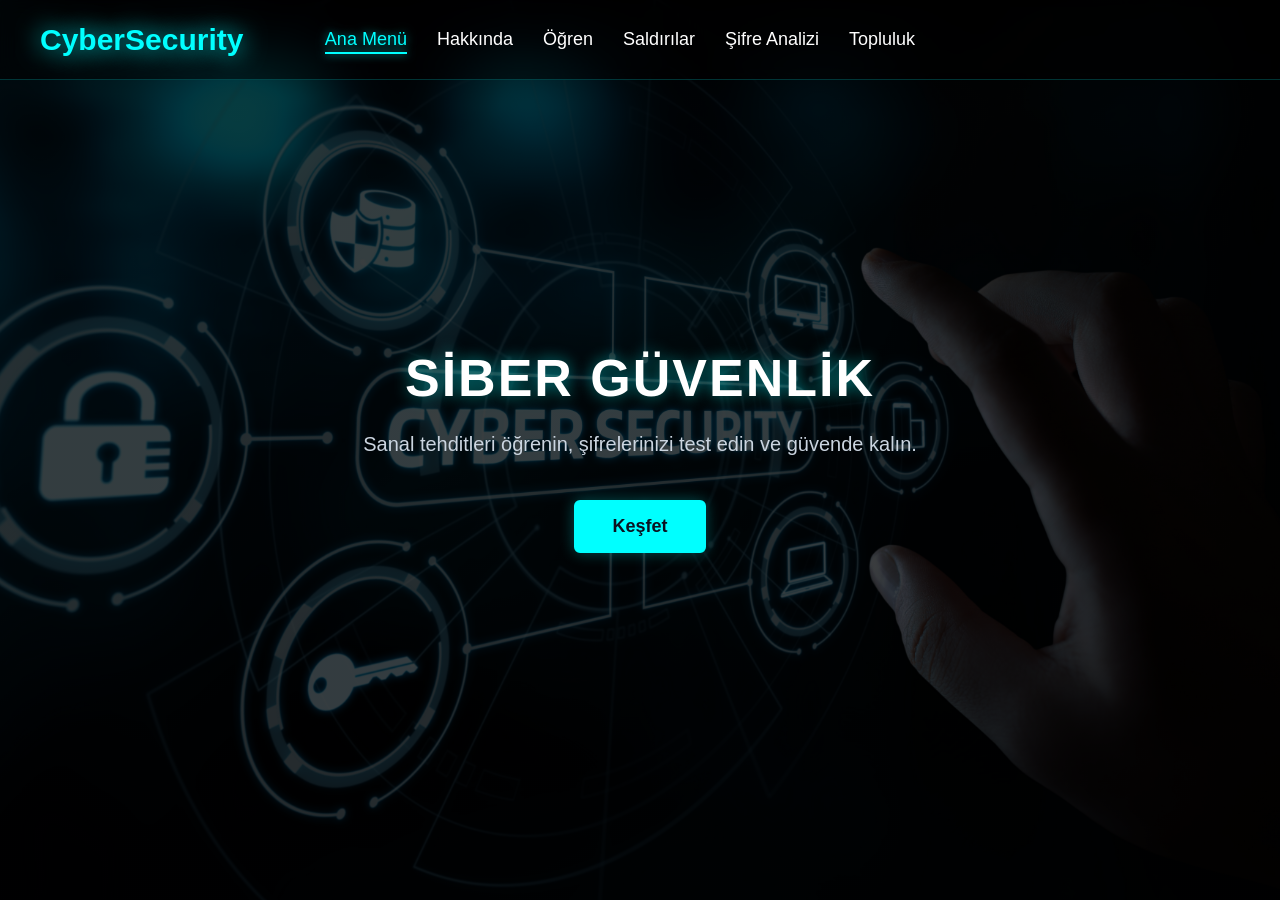
<file: index.html>
<!DOCTYPE html>
<html lang="en">
<head>
    <meta charset="UTF-8">
    <meta name="viewport" content="width=device-width, initial-scale=1.0">
    <title>CyberSecurity</title>
    <script src="app.js"></script>
    <link rel="stylesheet" href="style.css">
</head>
<body>
    
    <header>
        <nav>
            <!-- Logo tıklanabilir yapılarak ana sayfaya bağlandı -->
            <a href="index.html" class="logo">CyberSecurity</a>
            
            <ul>
                <!-- Bulunulan sayfa active sınıfıyla işaretlendi -->
                <li><a href="index.html" class="active">Ana Menü</a></li>
                <li><a href="about.html">Hakkında</a></li>
                <li><a href="learn.html">Öğren</a></li>
                <li><a href="attacks.html">Saldırılar</a></li>
                <li><a href="password.html">Şifre Analizi</a></li>
                <li><a href="community.html">Topluluk</a></li>
            </ul>
        </nav>
    </header>

    <!-- Giriş ekranı metinleri daha sade ve öz bir hale getirildi -->
    <section class="hero">
        <div class="hero-content">
            <h1>SİBER GÜVENLİK</h1>
            <p>Sanal tehditleri öğrenin, şifrelerinizi test edin ve güvende kalın.</p>
            <a href="learn.html">
                <button>Keşfet</button>
            </a>
        </div>
    </section>

</body>
</html>
</file>
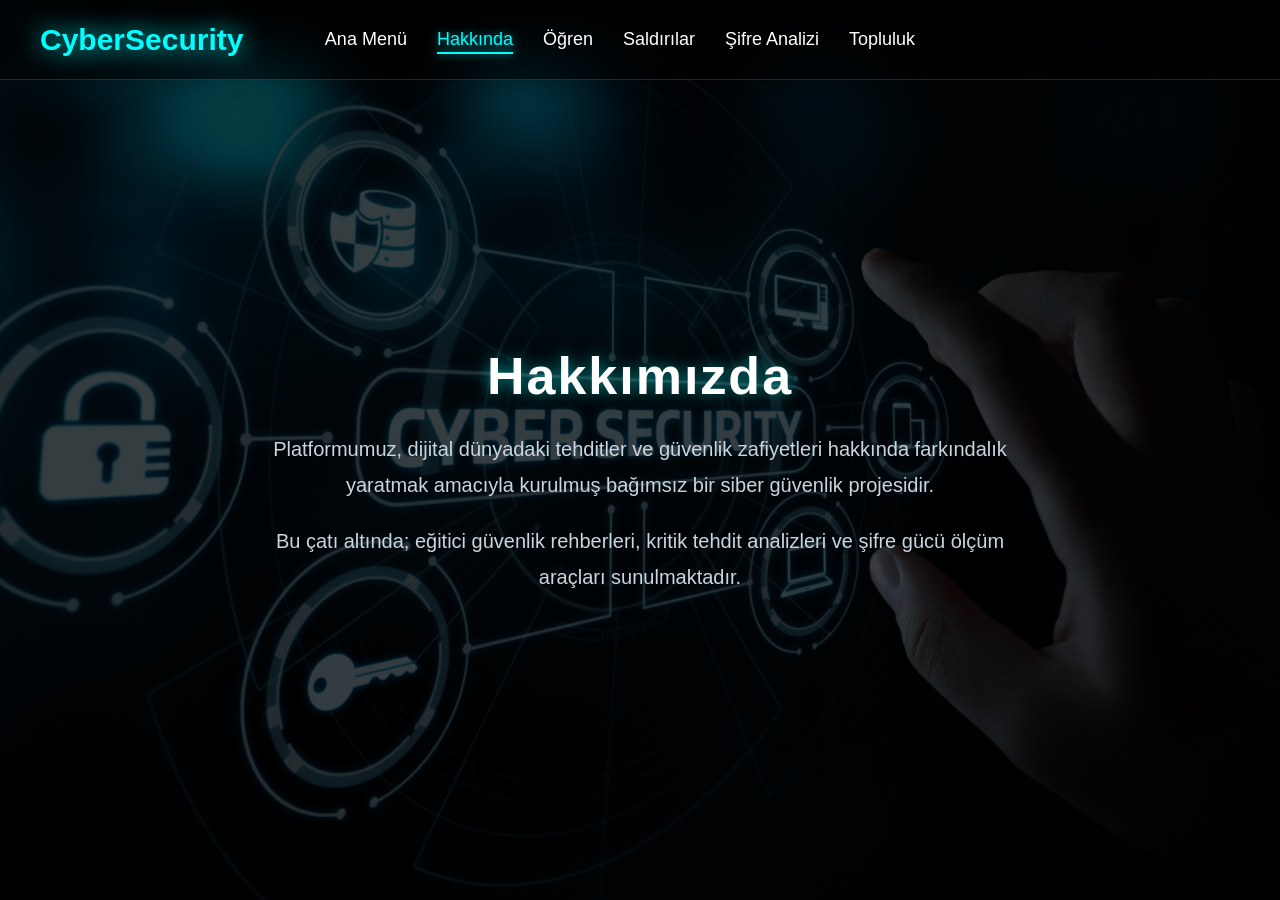
<file: about.html>
<!DOCTYPE html>
<html lang="en">
<head>
    <meta charset="UTF-8">
    <meta name="viewport" content="width=device-width, initial-scale=1.0">
    <title>CyberSecurity - Hakkında</title>
    <script src="app.js"></script>
    <link rel="stylesheet" href="style.css">
</head>
<body>
    <header>
        <nav>
            <!-- Tıklanabilir logo -->
            <a href="index.html" class="logo">CyberSecurity</a>

            <ul>
                <li><a href="index.html">Ana Menü</a></li>
                <li><a href="about.html" class="active">Hakkında</a></li>
                <li><a href="learn.html">Öğren</a></li>
                <li><a href="attacks.html">Saldırılar</a></li>
                <li><a href="password.html">Şifre Analizi</a></li>
                <li><a href="community.html">Topluluk</a></li>
            </ul>
        </nav>
    </header>
    
    <!-- Hakkımızda metinleri sade ve öz olarak güncellendi -->
    <section class="about-container">
        <h1>Hakkımızda</h1>
        <p>
            Platformumuz, dijital dünyadaki tehditler ve güvenlik zafiyetleri hakkında farkındalık yaratmak amacıyla kurulmuş bağımsız bir siber güvenlik projesidir.
        </p>
        <p>
            Bu çatı altında; eğitici güvenlik rehberleri, kritik tehdit analizleri ve şifre gücü ölçüm araçları sunulmaktadır.
        </p>
    </section>
</body>
</html>
</file>
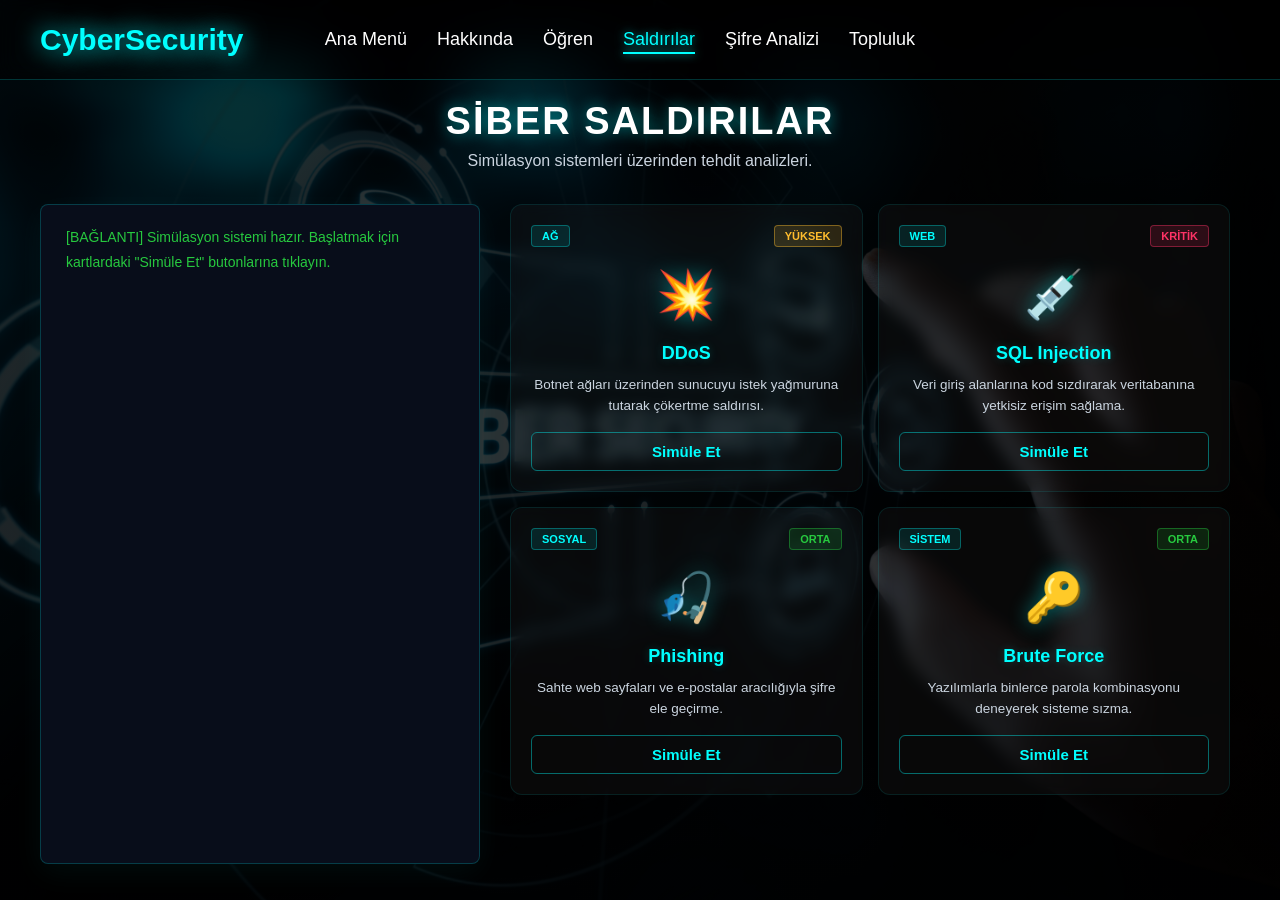
<file: attacks.html>
<!DOCTYPE html>
<html lang="en">
<head>
    <meta charset="UTF-8">
    <meta name="viewport" content="width=device-width, initial-scale=1.0">
    <title>CyberSecurity - Saldırılar</title>
    <script src="app.js"></script>
    <link rel="stylesheet" href="style.css">
</head>
<body>
    <header>
        <nav>
            <a href="index.html" class="logo">CyberSecurity</a>

            <ul>
                <li><a href="index.html">Ana Menü</a></li>
                <li><a href="about.html">Hakkında</a></li>
                <li><a href="learn.html">Öğren</a></li>
                <li><a href="attacks.html" class="active">Saldırılar</a></li>
                <li><a href="password.html">Şifre Analizi</a></li>
                <li><a href="community.html">Topluluk</a></li>
            </ul>
        </nav>
    </header>
    
    <!-- Metinler sadeleştirilerek ekran sığdırma düzeni korundu -->
    <section class="attacks-container">
        <h1 class="attacks-title">SİBER SALDIRILAR</h1>
        <p class="attacks-subtitle">
            Simülasyon sistemleri üzerinden tehdit analizleri.
        </p>

        <div class="attacks-dashboard-wrapper">
            
            <!-- Sol Panel: Simülasyon Çıktı Konsolu -->
            <div class="attacks-left-panel">
                <div class="terminal-box" id="terminal-console">
                    <p class="log-line text-green">[BAĞLANTI] Simülasyon sistemi hazır. Başlatmak için kartlardaki "Simüle Et" butonlarına tıklayın.</p>
                </div>
            </div>

            <!-- Sağ Panel: Kompakt Saldırı Kartları Izgarası (2x2 Düzeni) -->
            <div class="attacks-right-panel">
                <div class="attacks-grid">
                    
                    <!-- 1. Kart: DDoS -->
                    <div class="attacks-card">
                        <div class="badge-row">
                            <span class="badge badge-category">AĞ</span>
                            <span class="badge badge-high">YÜKSEK</span>
                        </div>
                        <div class="card-icon">💥</div>
                        <h2>DDoS</h2>
                        <p>
                            Botnet ağları üzerinden sunucuyu istek yağmuruna tutarak çökertme saldırısı.
                        </p>
                        <button class="card-btn" onclick="startSimulation('ddos')">Simüle Et</button>
                    </div>

                    <!-- 2. Kart: SQL Injection -->
                    <div class="attacks-card">
                        <div class="badge-row">
                            <span class="badge badge-category">WEB</span>
                            <span class="badge badge-critical">KRİTİK</span>
                        </div>
                        <div class="card-icon">💉</div>
                        <h2>SQL Injection</h2>
                        <p>
                            Veri giriş alanlarına kod sızdırarak veritabanına yetkisiz erişim sağlama.
                        </p>
                        <button class="card-btn" onclick="startSimulation('sql')">Simüle Et</button>
                    </div>

                    <!-- 3. Kart: Phishing -->
                    <div class="attacks-card">
                        <div class="badge-row">
                            <span class="badge badge-category">SOSYAL</span>
                            <span class="badge badge-medium">ORTA</span>
                        </div>
                        <div class="card-icon">🎣</div>
                        <h2>Phishing</h2>
                        <p>
                            Sahte web sayfaları ve e-postalar aracılığıyla şifre ele geçirme.
                        </p>
                        <button class="card-btn" onclick="startSimulation('phishing')">Simüle Et</button>
                    </div>

                    <!-- 4. Kart: Brute Force -->
                    <div class="attacks-card">
                        <div class="badge-row">
                            <span class="badge badge-category">SİSTEM</span>
                            <span class="badge badge-medium">ORTA</span>
                        </div>
                        <div class="card-icon">🔑</div>
                        <h2>Brute Force</h2>
                        <p>
                            Yazılımlarla binlerce parola kombinasyonu deneyerek sisteme sızma.
                        </p>
                        <button class="card-btn" onclick="startSimulation('brute')">Simüle Et</button>
                    </div>

                </div>
            </div>

        </div>
    </section>
</body>
</html>
</file>
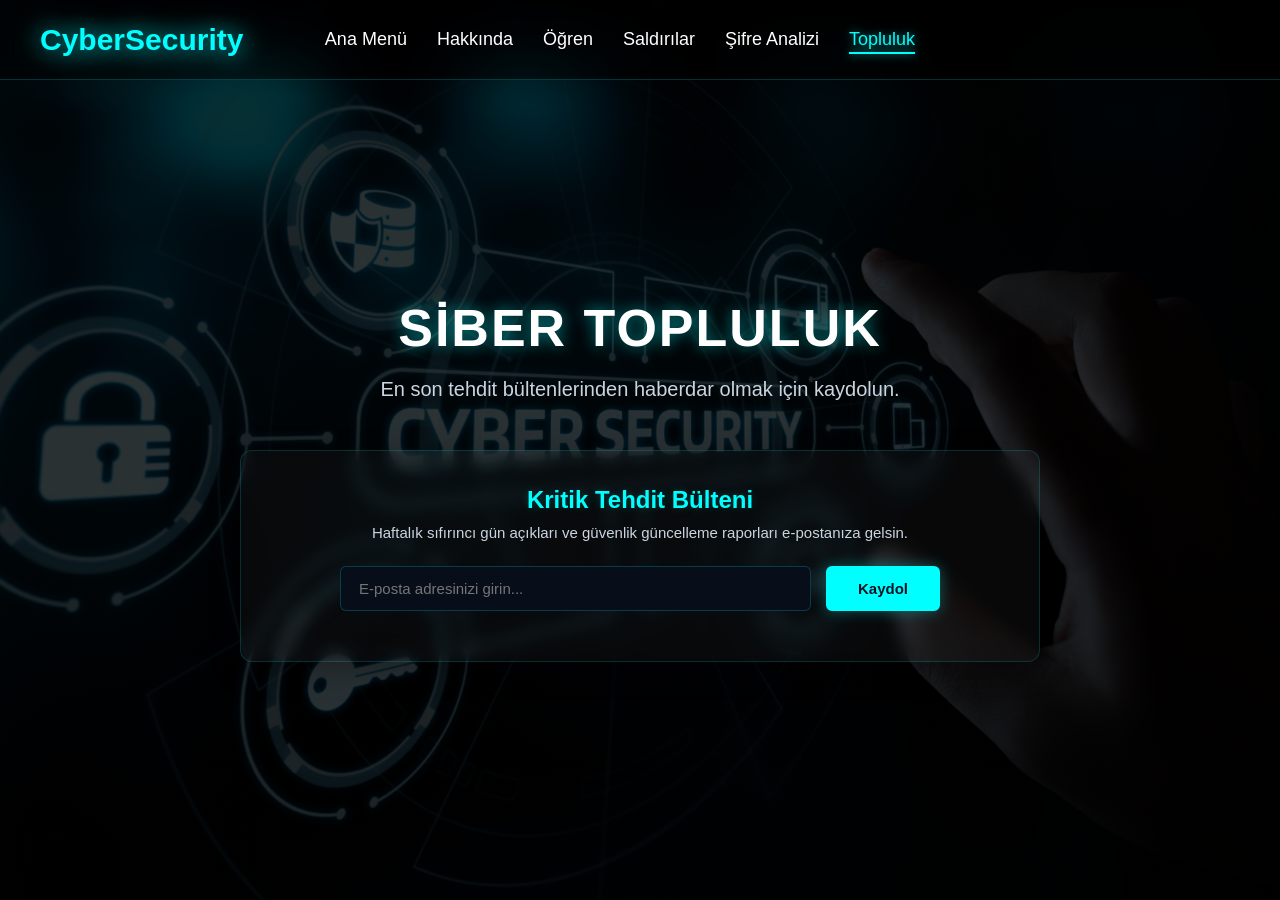
<file: community.html>
<!DOCTYPE html>
<html lang="en">
<head>
    <meta charset="UTF-8">
    <meta name="viewport" content="width=device-width, initial-scale=1.0">
    <title>CyberSecurity - Topluluk</title>
    <script src="app.js"></script>
    <link rel="stylesheet" href="style.css">
</head>
<body>
    <header>
        <nav>
            <a href="index.html" class="logo">CyberSecurity</a>

            <ul>
                <li><a href="index.html">Ana Menü</a></li>
                <li><a href="about.html">Hakkında</a></li>
                <li><a href="learn.html">Öğren</a></li>
                <li><a href="attacks.html">Saldırılar</a></li>
                <li><a href="password.html">Şifre Analizi</a></li>
                <li><a href="community.html" class="active">Topluluk</a></li>
            </ul>
        </nav>
    </header>
    
    <!-- Topluluk alanı sadeleştirildi, etkinlik kartları kaldırıldı -->
    <section class="community-container">
        <h1 class="community-title">SİBER TOPLULUK</h1>
        <p class="community-subtitle">
            En son tehdit bültenlerinden haberdar olmak için kaydolun.
        </p>

        <!-- Haber Bülteni Abonelik Alanı (Tek odak noktası) -->
        <div class="newsletter-box">
            <h2>Kritik Tehdit Bülteni</h2>
            <p>Haftalık sıfırıncı gün açıkları ve güvenlik güncelleme raporları e-postanıza gelsin.</p>
            <form class="newsletter-form" onsubmit="handleSubscribe(event)">
                <input type="email" id="subscriber-email" class="newsletter-input" placeholder="E-posta adresinizi girin..." required>
                <button type="submit" class="newsletter-btn">Kaydol</button>
            </form>
            <p id="subscription-status" class="subscription-status"></p>
        </div>
    </section>
</body>
</html>
</file>
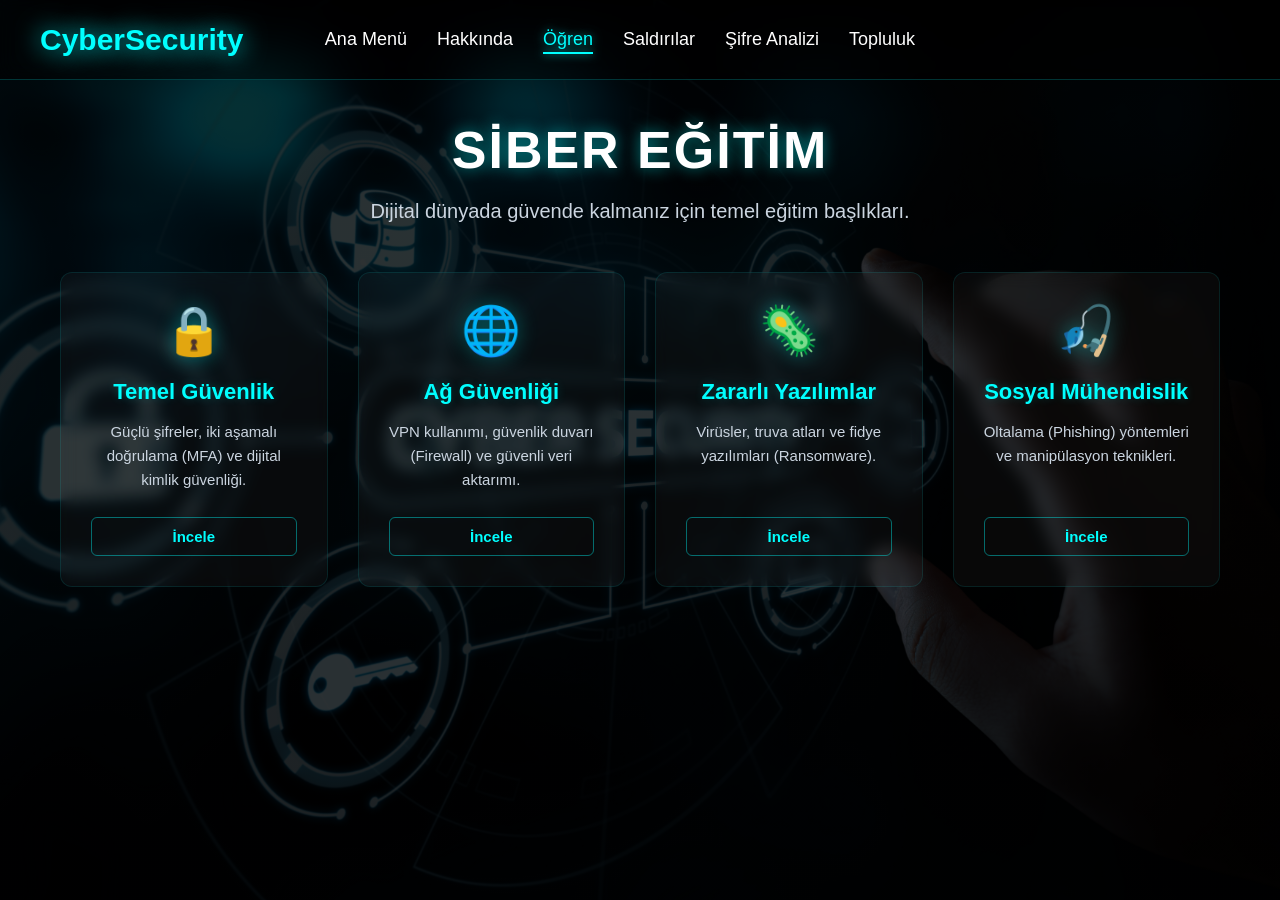
<file: learn.html>
<!DOCTYPE html>
<html lang="en">
<head>
    <meta charset="UTF-8">
    <meta name="viewport" content="width=device-width, initial-scale=1.0">
    <title>CyberSecurity - Öğren</title>
    <script src="app.js"></script>
    <link rel="stylesheet" href="style.css">
</head>
<body>
    <header>
        <nav>
            <a href="index.html" class="logo">CyberSecurity</a>

            <ul>
                <li><a href="index.html">Ana Menü</a></li>
                <li><a href="about.html">Hakkında</a></li>
                <li><a href="learn.html" class="active">Öğren</a></li>
                <li><a href="attacks.html">Saldırılar</a></li>
                <li><a href="password.html">Şifre Analizi</a></li>
                <li><a href="community.html">Topluluk</a></li>
            </ul>
        </nav>
    </header>
    
    <!-- Metin ve başlıklar sadeleştirildi -->
    <section class="learn-container">
        <h1 class="learn-title">SİBER EĞİTİM</h1>
        <p class="learn-subtitle">
            Dijital dünyada güvende kalmanız için temel eğitim başlıkları.
        </p>

        <div class="learn-grid">
            
            <!-- 1. Kart: Temel Güvenlik -->
            <div class="learn-card">
                <div class="card-icon">🔒</div>
                <h2>Temel Güvenlik</h2>
                <p>
                    Güçlü şifreler, iki aşamalı doğrulama (MFA) ve dijital kimlik güvenliği.
                </p>
                <button class="card-btn" onclick="openLearnModal('basic')">İncele</button>
            </div>

            <!-- 2. Kart: Ağ Güvenliği -->
            <div class="learn-card">
                <div class="card-icon">🌐</div>
                <h2>Ağ Güvenliği</h2>
                <p>
                    VPN kullanımı, güvenlik duvarı (Firewall) ve güvenli veri aktarımı.
                </p>
                <button class="card-btn" onclick="openLearnModal('network')">İncele</button>
            </div>

            <!-- 3. Kart: Zararlı Yazılımlar -->
            <div class="learn-card">
                <div class="card-icon">🦠</div>
                <h2>Zararlı Yazılımlar</h2>
                <p>
                    Virüsler, truva atları ve fidye yazılımları (Ransomware).
                </p>
                <button class="card-btn" onclick="openLearnModal('malware')">İncele</button>
            </div>

            <!-- 4. Kart: Sosyal Mühendislik -->
            <div class="learn-card">
                <div class="card-icon">🎣</div>
                <h2>Sosyal Mühendislik</h2>
                <p>
                    Oltalama (Phishing) yöntemleri ve manipülasyon teknikleri.
                </p>
                <button class="card-btn" onclick="openLearnModal('phishing')">İncele</button>
            </div>

        </div>
    </section>

    <!-- Siber Detay Modal Penceresi -->
    <div id="learn-modal" class="modal-overlay">
        <div class="modal-box">
            <h2 id="modal-title">Konu Başlığı</h2>
            <p id="modal-desc">Detaylı açıklama...</p>
            <button class="modal-close-btn" onclick="closeLearnModal()">Kapat</button>
        </div>
    </div>
</body>
</html>
</file>
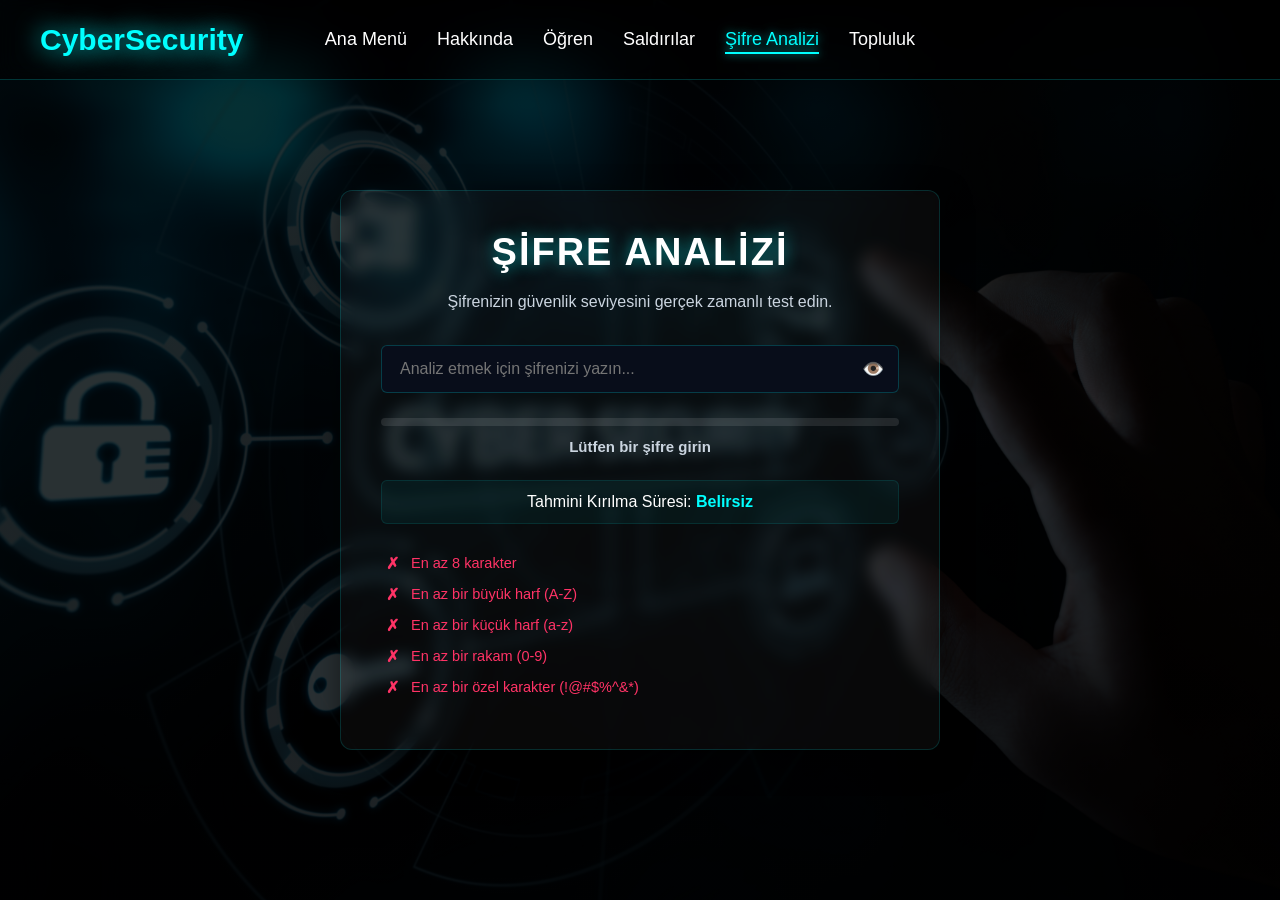
<file: password.html>
<!DOCTYPE html>
<html lang="en">
<head>
    <meta charset="UTF-8">
    <meta name="viewport" content="width=device-width, initial-scale=1.0">
    <title>CyberSecurity - Şifre Analizi</title>
    <script src="app.js"></script>
    <link rel="stylesheet" href="style.css">
</head>
<body>
    <header>
        <nav>
            <a href="index.html" class="logo">CyberSecurity</a>

            <ul>
                <li><a href="index.html">Ana Menü</a></li>
                <li><a href="about.html">Hakkında</a></li>
                <li><a href="learn.html">Öğren</a></li>
                <li><a href="attacks.html">Saldırılar</a></li>
                <li><a href="password.html" class="active">Şifre Analizi</a></li>
                <li><a href="community.html">Topluluk</a></li>
            </ul>
        </nav>
    </header>
    
    <section class="password-container">
        <div class="password-card">
            <!-- Başlık ve metinler sadeleştirildi -->
            <h1 class="password-title">ŞİFRE ANALİZİ</h1>
            <p class="password-subtitle">
                Şifrenizin güvenlik seviyesini gerçek zamanlı test edin.
            </p>

            <!-- Giriş Kutusu ve Gizle/Göster Butonu -->
            <div class="password-input-wrapper">
                <input type="password" id="password-input" class="password-input" placeholder="Analiz etmek için şifrenizi yazın..." oninput="analyzePassword()">
                <button type="button" id="toggle-btn" class="toggle-btn" onclick="togglePasswordVisibility()">👁️</button>
            </div>

            <!-- Güç Çubuğu ve Durum Metni -->
            <div class="strength-meter-container">
                <div id="strength-bar" class="strength-bar"></div>
            </div>
            <p id="strength-text" class="strength-text">Lütfen bir şifre girin</p>

            <!-- Kırılma Süresi Göstergesi -->
            <div class="crack-time-box">
                Tahmini Kırılma Süresi: <span id="crack-time" class="crack-time-value">Belirsiz</span>
            </div>

            <!-- Siber Şifre Gereksinimleri Kontrol Listesi -->
            <ul class="password-requirements">
                <li id="req-length" class="req-item invalid"> En az 8 karakter</li>
                <li id="req-upper" class="req-item invalid"> En az bir büyük harf (A-Z)</li>
                <li id="req-lower" class="req-item invalid"> En az bir küçük harf (a-z)</li>
                <li id="req-number" class="req-item invalid"> En az bir rakam (0-9)</li>
                <li id="req-special" class="req-item invalid"> En az bir özel karakter (!@#$%^&*)</li>
            </ul>
        </div>
    </section>
</body>
</html>
</file>
<file: style.css>
/* ==========================================================================
   GENEL AYARLAR (Tüm Sayfalar İçin Ortak Sıfırlamalar ve Animasyonlar)
   ========================================================================== */
* {
  margin: 0;
  padding: 0;
  box-sizing: border-box; /* Elemanların genişlik/yükseklik hesaplamasına dolguları (padding) dahil eder */
  font-family: Arial, sans-serif;
}

html {
  scroll-behavior: smooth; /* Bölümler arası geçişlerde (çapa linklerinde) yumuşak kayma animasyonu sağlar */
}

body {
  overflow-x: hidden; /* Yatayda kaydırma çubuğu oluşmasını engeller */
  margin: 0;
  background: #0b1220; /* Siber güvenlik konseptine uygun koyu mavi/lacivert arka plan */
  color: white; /* Varsayılan metin rengini beyaz yapar */
  font-family: Arial, sans-serif;
}

/* Sayfa açılışında içeriklerin bulanıklıktan netliğe, küçükten büyüğe kayarak gelmesi için modern animasyon */
@keyframes pageFadeIn {
  0% {
    opacity: 0;
    transform: scale(0.97) translateY(35px); /* Başlangıçta hafif küçük, aşağıda ve bulanık */
    filter: blur(12px);
  }
  100% {
    opacity: 1;
    transform: scale(1) translateY(0); /* Normal boyutuna, konumuna ve netliğine gelir */
    filter: blur(0);
  }
}

/* ==========================================================================
   NAVİGASYON (Üst Menü Çubuğu)
   ========================================================================== */
nav {
  width: 100%;
  height: 80px;
  background: rgba(0, 0, 0, 0.5); /* Hafif şeffaf siyah arka plan */
  backdrop-filter: blur(10px); /* Arka plandaki görselleri bulanıklaştırarak modern bir cam efekti verir */
  display: flex;
  align-items: center;
  justify-content: center; /* Menü linklerini yatayda ortalar */
  padding: 0 60px;
  position: fixed; /* Navigasyonu sayfanın üstüne sabitler */
  top: 0;
  z-index: 1000;
  border-bottom: 1px solid rgba(0, 255, 255, 0.2); /* Alt kısma turkuaz ince bir ayırıcı çizgi ekler */
  padding-left: 20px;
}

/* Menü Listesi */
nav ul {
  display: flex;
  gap: 30px; /* Menü elemanları arasına 30px boşluk bırakır */
  list-style: none; /* Liste işaretlerini (noktaları) kaldırır */
}

/* Menü Linkleri */
nav ul li a {
  color: white;
  text-decoration: none; /* Linklerin altındaki varsayılan çizgiyi kaldırır */
  transition: color 0.3s ease, text-shadow 0.3s ease; /* Renk ve parlama geçişinin yumuşak olmasını sağlar */
  font-size: 18px;
  position: relative; /* Alt çizginin konumlanabilmesi için referans */
  padding-bottom: 5px;
}

/* Menü Linkleri Alt Çizgi Efekti (Ortadan İki Yana Genişleyen Siber Çizgi) */
nav ul li a::after {
  content: '';
  position: absolute;
  width: 100%;
  height: 2px;
  bottom: 0;
  left: 0;
  background-color: #00ffff; /* Çizgi rengi turkuaz */
  transform: scaleX(0); /* Başlangıçta çizgi sıfır genişliktedir */
  transform-origin: bottom right; /* Kapanırken sağa doğru kapanır */
  transition: transform 0.35s cubic-bezier(0.16, 1, 0.3, 1); /* Premium yumuşaklıkta çizgi geçişi */
  box-shadow: 0 0 8px rgba(0, 255, 255, 0.8); /* Çizgiye neon ışıma verir */
}

/* Menü Linkinin Üzerine Gelindiğinde (Hover) */
nav ul li a:hover {
  color: #00ffff; /* Yazı rengini parlak turkuaz yapar */
  text-shadow: 0 0 10px rgba(0, 255, 255, 0.6); /* Yazıya siber parlama efekti verir */
}

nav ul li a:hover::after {
  transform: scaleX(1); /* Üzerine gelince çizgi tam genişliğe ulaşır */
  transform-origin: bottom left; /* Açılırken soldan sağa doğru açılır */
}

/* Aktif Menü Linkinin Alt Çizgisini Açık Tutma */
nav ul li a.active {
  color: #00ffff;
  text-shadow: 0 0 10px rgba(0, 255, 255, 0.6);
}

nav ul li a.active::after {
  transform: scaleX(1); /* Aktif linkin alt çizgisi daima görünecektir */
  transform-origin: center;
}

/* Logo Stili (Tıklanabilir Logo Alanı) */
.logo {
  left: 40px; /* Logoyu sol kenardan 40px içeri kaydırır */
  position: absolute; /* Logoyu menü akışından çıkarıp sola sabitlemek için absolute yapıldı */
  font-size: 30px;
  font-weight: bold;
  color: #00ffff; /* Parlak turkuaz siber güvenlik rengi */
  text-shadow: 0 0 25px cyan; /* Logoya güçlü bir siber parlama efekti verir */
  text-decoration: none;
  cursor: pointer;
  transition: all 0.3s ease;
}

.logo:hover {
  text-shadow: 0 0 35px cyan, 0 0 10px white; /* Logo üzerine gelince parlama gücü artar */
}

/* ==========================================================================
   ANA SAYFA - HERO (Giriş/Karşılama Alanı)
   ========================================================================== */
.hero {
  width: 100%;
  height: 100vh; /* Ekranın tüm yüksekliğini kaplar */
  background:
    linear-gradient(rgba(0, 0, 0, 0.75), rgba(0, 0, 0, 0.75)), /* Resmin üzerine koyu katman ekleyerek metinleri okunur yapar */
    url("outsourcing.jpeg");
  background-size: cover;
  background-position: center;
  display: flex;
  justify-content: center; /* İçeriği yatayda ortalar */
  align-items: center; /* İçeriği dikeyde ortalar */
  position: relative;
}

/* Hero İçerik Alanı (Başlık, Açıklama ve Butonun bulunduğu kutu) */
.hero-content {
  text-align: center; /* Tüm metinleri ve butonu ortalar */
  max-width: 800px;
  padding: 0 20px;
  z-index: 2;
  animation: pageFadeIn 0.85s cubic-bezier(0.16, 1, 0.3, 1) both; /* Apple tarzı yumuşatılmış sayfa giriş animasyonu */
}

/* Hero Başlığı (SİBER GÜVENLİK) */
.hero-content h1 {
  font-size: 52px;
  font-weight: bold;
  letter-spacing: 2px; /* Harfler arasındaki mesafeyi açar */
  margin-bottom: 20px;
  text-shadow: 0 0 15px rgba(0, 255, 255, 0.5); /* Başlığa siber parlama efekti verir */
}

/* Hero Açıklama Metni */
.hero-content p {
  font-size: 20px;
  color: #cbd5e0; /* Gözü yormayan yumuşak gri/beyaz renk */
  margin-bottom: 40px;
  line-height: 1.6; /* Satırlar arası boşluğu artırarak okumayı kolaylaştırır */
}

/* Keşfet Buton Linki */
.hero-content a {
  text-decoration: none;
}

/* Keşfet Butonu */
.hero-content button {
  background: #00ffff; /* Buton arka planını parlak turkuaz yapar */
  color: #0b1220; /* Yazı rengini koyu lacivert yapar */
  border: 2px solid #00ffff; /* Kenarlara turkuaz çizgi ekler */
  padding: 14px 36px;
  font-size: 18px;
  font-weight: bold;
  border-radius: 6px; /* Buton köşelerini hafifçe yuvarlar */
  cursor: pointer; /* Üzerine gelince fare imlecini el işareti yapar */
  box-shadow: 0 0 15px rgba(0, 255, 255, 0.3); /* Butonun etrafına hafif ışık yayar */
  transition: all 0.3s ease; /* Tüm efektlerin yumuşak geçişli olmasını sağlar */
}

/* Keşfet Butonu Hover (Üzerine Gelme) Efekti */
.hero-content button:hover {
  background: transparent; /* Arka planı şeffaf yapar */
  color: #00ffff; /* Yazıyı turkuaz yapar */
  box-shadow: 0 0 25px rgba(0, 255, 255, 0.7); /* Parlama gücünü artırır */
  transform: translateY(-3px); /* Butonu hafifçe yukarı doğru hareket ettirir */
}

/* ==========================================================================
   HAKKIMIZDA SAYFASI
   ========================================================================== */
.about-container {
  width: 100%;
  min-height: 100vh; /* Ekranın en az tüm yüksekliğini kaplar */
  background:
    linear-gradient(rgba(0, 0, 0, 0.75), rgba(0, 0, 0, 0.75)), /* Hero bölümüyle aynı koyulukta üst katman filtresi */
    url("outsourcing.jpeg"); /* Ana sayfayla görsel uyum için aynı arka plan resmi kullanıldı */
  background-size: cover;
  background-position: center;
  display: flex;
  flex-direction: column; /* İçerikleri dikey olarak alt alta sıralar */
  justify-content: center; /* İçeriği dikey eksende ortalar */
  align-items: center; /* İçeriği yatay eksende ortalar */
  text-align: center; /* Metinlerin tamamını ortalar */
  padding: 120px 20px 60px 20px; /* Üstteki sabit (fixed) navigasyon çubuğunun altında kalmaması için 120px üst boşluk verildi */
  animation: pageFadeIn 0.85s cubic-bezier(0.16, 1, 0.3, 1) both; /* Apple tarzı yumuşatılmış sayfa giriş animasyonu */
}

/* Hakkımızda Sayfa Başlığı */
.about-container h1 {
  font-size: 52px;
  font-weight: bold;
  color: #ffffff; /* Yazı beyaz */
  letter-spacing: 2px;
  margin-bottom: 25px;
  text-shadow: 0 0 15px rgba(0, 255, 255, 0.5); /* Başlığa siber parlama efekti verir */
}

/* Hakkımızda Paragrafları */
.about-container p {
  font-size: 20px;
  line-height: 1.8; /* Okumayı kolaylaştırmak için satır aralığı geniş */
  color: #cbd5e0; /* Hero p rengi ile aynı yumuşak gri */
  max-width: 800px; /* Metnin çok genişleyip okunurluğunu bozmasını engeller */
  margin-bottom: 20px;
}

/* ==========================================================================
   ÖĞREN SAYFASI (learn.html İçerik Alanı ve Kart Tasarımları)
   ========================================================================== */
.learn-container {
  width: 100%;
  min-height: 100vh; /* Ekran yüksekliğinin tamamını kaplar */
  background:
    linear-gradient(rgba(0, 0, 0, 0.8), rgba(0, 0, 0, 0.8)), /* Görselin üzerindeki koyu katman */
    url("outsourcing.jpeg"); /* Ana sayfa ve hakkında sayfası ile ortak arka plan resmi */
  background-size: cover;
  background-position: center;
  display: flex;
  flex-direction: column;
  justify-content: flex-start; /* İçeriklerin üstten başlayıp aşağıya doğru sıralanması için */
  align-items: center;
  text-align: center;
  padding: 120px 20px 60px 20px; /* Üstteki navigasyon çubuğunun altında kalmamak için 120px üst boşluk */
  animation: pageFadeIn 0.85s cubic-bezier(0.16, 1, 0.3, 1) both; /* Sayfa açılış animasyonu */
}

/* Öğren Sayfası Ana Başlığı */
.learn-title {
  font-size: 52px;
  font-weight: bold;
  color: #ffffff;
  letter-spacing: 2px;
  margin-bottom: 15px;
  text-shadow: 0 0 15px rgba(0, 255, 255, 0.5); /* Neon turkuaz parlama efekti */
}

/* Öğren Sayfası Alt Bilgilendirme Başlığı */
.learn-subtitle {
  font-size: 20px;
  color: #cbd5e0;
  max-width: 800px;
  margin-bottom: 45px;
  line-height: 1.6;
}

/* Kartların Yerleştiği Esnek Izgara (Grid) Yapısı */
.learn-grid {
  display: grid;
  grid-template-columns: repeat(auto-fit, minmax(260px, 1fr)); /* Cihaz ekranına göre otomatik sütun sayısı belirler */
  gap: 30px; /* Kartlar arasındaki dikey ve yatay boşluk */
  width: 100%;
  max-width: 1200px; /* Büyük ekranlarda kartların aşırı yayılıp bozulmasını önler */
  padding: 0 20px;
}

/* Eğitim Kartları */
.learn-card {
  background: rgba(255, 255, 255, 0.03); /* Cam efekti için çok hafif beyaz şeffaf arka plan */
  border: 1px solid rgba(0, 255, 255, 0.1); /* İnce neon sınır çizgisi */
  border-radius: 12px; /* Kart köşelerini yumuşatır */
  padding: 30px;
  display: flex;
  flex-direction: column; /* Kart içeriğini dikey sıralar */
  align-items: center;
  text-align: center;
  backdrop-filter: blur(8px); /* Kartın arkasında kalan resmi hafifçe bulanıklaştırır */
  position: relative;
  overflow: hidden;
  transition: all 0.4s cubic-bezier(0.16, 1, 0.3, 1); /* Üzerine gelindiğindeki animasyonların yumuşak geçişi */
}

/* Kart İkonları (Emoji Alanı) */
.card-icon {
  font-size: 48px;
  margin-bottom: 20px;
  filter: drop-shadow(0 0 10px rgba(0, 255, 255, 0.4)); /* İkona hafif turkuaz ışıma verir */
  transition: transform 0.3s ease;
}

/* Kart Başlıkları */
.learn-card h2 {
  font-size: 22px;
  color: #00ffff; /* Kart başlıklarını turkuaz yapar */
  margin-bottom: 15px;
  text-shadow: 0 0 10px rgba(0, 255, 255, 0.2);
}

/* Kart Açıklama Metinleri */
.learn-card p {
  font-size: 15px;
  color: #cbd5e0; /* Okunabilir gri tonu */
  line-height: 1.6;
  margin-bottom: 25px;
  flex-grow: 1; /* Metnin kart boyutuna göre esneyip butonları aynı hizaya sabitlemesini sağlar */
}

/* Kart Butonları */
.card-btn {
  background: transparent; /* Varsayılan şeffaf arka plan */
  border: 1px solid rgba(0, 255, 255, 0.4); /* Yarı şeffaf turkuaz kenarlık */
  color: #00ffff; /* Turkuaz yazı rengi */
  padding: 10px 24px;
  font-size: 15px;
  font-weight: bold;
  border-radius: 6px;
  cursor: pointer;
  transition: all 0.3s ease;
  width: 100%; /* Kartı tamamen kaplayacak genişlikte */
}

/* Kart Butonu Hover (Üzerine Gelindiğinde) */
.card-btn:hover {
  background: #00ffff; /* Buton içi turkuaz dolgu olur */
  color: #0b1220; /* Yazı koyu laciverte döner */
  box-shadow: 0 0 15px rgba(0, 255, 255, 0.5); /* Neon parlama */
  transform: translateY(-2px); /* /Hafifçe yukarı kalkar */
}

/* Kartların Hover (Üzerine Gelindiğinde) Etkileşimi */
.learn-card:hover {
  transform: translateY(-8px); /* Kartı 8px yukarı kaldırarak derinlik hissi verir */
  border-color: rgba(0, 255, 255, 0.4); /* Kenar çizgisi daha belirgin turkuaz olur */
  box-shadow: 0 12px 30px rgba(0, 255, 255, 0.15); /* Güçlü bir neon alt gölge verir */
  background: rgba(255, 255, 255, 0.05); /* Kart arka planı hafifçe aydınlanır */
}

/* Kart Üzerine Gelindiğinde İkonun Hareketlenmesi */
.learn-card:hover .card-icon {
  transform: scale(1.15) rotate(5deg); /* İkonu büyütür ve 5 derece döndürür */
}

/* ==========================================================================
   SALDIRILAR SAYFASI (attacks.html İçerik Alanı ve SOC Terminali)
   ========================================================================== */
.attacks-container {
  width: 100%;
  min-height: 100vh; /* Ekran yüksekliğinin tamamını kaplar */
  background:
    linear-gradient(rgba(0, 0, 0, 0.8), rgba(0, 0, 0, 0.8)), /* Görselin üzerindeki koyu katman */
    url("outsourcing.jpeg"); /* Ana sayfa, hakkında ve öğren sayfalarıyla ortak arka plan resmi */
  background-size: cover;
  background-position: center;
  display: flex;
  flex-direction: column;
  justify-content: flex-start;
  align-items: center;
  text-align: center;
  padding: 120px 20px 60px 20px; /* Navigasyon çubuğu alt boşluğu */
  animation: pageFadeIn 0.85s cubic-bezier(0.16, 1, 0.3, 1) both; /* Sayfa giriş animasyonu */
}

/* Saldırılar Sayfası Ana Başlığı */
.attacks-title {
  font-size: 52px;
  font-weight: bold;
  color: #ffffff;
  letter-spacing: 2px;
  margin-bottom: 15px;
  text-shadow: 0 0 15px rgba(0, 255, 255, 0.5);
}

/* Saldırılar Sayfası Alt Bilgi Başlığı */
.attacks-subtitle {
  font-size: 20px;
  color: #cbd5e0;
  max-width: 800px;
  margin-bottom: 45px;
  line-height: 1.6;
}

/* Basitleştirilmiş Siber Konsol Kutusu */
.terminal-box {
  width: 100%;
  max-width: 800px;
  min-height: 160px;
  background: #080d1a; /* Sade, koyu lacivert/siyah arka plan */
  border: 1px solid rgba(0, 255, 255, 0.2); /* İnce siber neon çerçeve */
  border-radius: 8px;
  box-shadow: 0 8px 30px rgba(0, 255, 255, 0.05); /* Çok hafif siber neon gölge */
  margin-bottom: 50px;
  padding: 20px 25px; /* Metin dolgusu */
  text-align: left;
  font-family: 'Courier New', Courier, monospace; /* Terminal tarzı tek aralıklı yazı tipi */
  font-size: 14px;
  line-height: 1.8;
  overflow-y: auto;
}

/* Terminal Log Satırları */
.log-line {
  margin-bottom: 8px;
}
.log-line.text-red { color: #ff3366; } /* Kritik Hata/Sonuç Rengi */
.log-line.text-yellow { color: #ffbd2e; } /* Uyarı/Süreç Rengi */
.log-line.text-green { color: #27c93f; } /* Başarılı/Önlem Rengi */

/* Terminal Bekleme İmleci Yanıp Sönme Animasyonu */
@keyframes cursorBlink {
  0%, 100% { opacity: 0; }
  50% { opacity: 1; }
}
.log-line.blink::after {
  content: "_";
  animation: cursorBlink 1s infinite; /* Sonsuz yanıp sönme */
  color: #00ffff;
}

/* Saldırılar Kart Izgarası (Grid) Yapısı */
.attacks-grid {
  display: grid;
  grid-template-columns: repeat(auto-fit, minmax(260px, 1fr));
  gap: 30px;
  width: 100%;
  max-width: 1200px;
  padding: 0 20px;
}

/* Saldırı Bilgi Kartı */
.attacks-card {
  background: rgba(255, 255, 255, 0.03);
  border: 1px solid rgba(0, 255, 255, 0.1);
  border-radius: 12px;
  padding: 30px;
  display: flex;
  flex-direction: column;
  align-items: center;
  text-align: center;
  backdrop-filter: blur(8px);
  position: relative;
  overflow: hidden;
  transition: all 0.4s cubic-bezier(0.16, 1, 0.3, 1);
}

/* Kartın Üst Kısmındaki Etiket Grubu */
.badge-row {
  display: flex;
  justify-content: space-between; /* Etiketleri iki uca açar */
  width: 100%;
  margin-bottom: 20px;
}

/* Etiketler (Badge) Genel Tasarımı */
.badge {
  font-size: 11px;
  font-weight: bold;
  padding: 4px 10px;
  border-radius: 4px;
}

/* Kategori Etiketi */
.badge-category {
  background: rgba(0, 255, 255, 0.1);
  color: #00ffff;
  border: 1px solid rgba(0, 255, 255, 0.3);
}

/* Kritik Derece Etiketi */
.badge-critical {
  background: rgba(255, 51, 102, 0.15);
  color: #ff3366;
  border: 1px solid rgba(255, 51, 102, 0.4);
}

/* Yüksek Derece Etiketi */
.badge-high {
  background: rgba(255, 189, 46, 0.15);
  color: #ffbd2e;
  border: 1px solid rgba(255, 189, 46, 0.4);
}

/* Orta Derece Etiketi */
.badge-medium {
  background: rgba(39, 201, 63, 0.15);
  color: #27c93f;
  border: 1px solid rgba(39, 201, 63, 0.4);
}

/* Kartların Hover (Üzerine Gelindiğinde) Etkileşimi */
.attacks-card:hover {
  transform: translateY(-8px);
  border-color: rgba(0, 255, 255, 0.4);
  box-shadow: 0 12px 30px rgba(0, 255, 255, 0.15);
  background: rgba(255, 255, 255, 0.05);
}

.attacks-card:hover .card-icon {
  transform: scale(1.15) rotate(5deg);
}

/* Saldırı Kartı İçeriği p, h2 ve buton stilleri */
.attacks-card h2 {
  font-size: 22px;
  color: #00ffff;
  margin-bottom: 15px;
  text-shadow: 0 0 10px rgba(0, 255, 255, 0.2);
}

.attacks-card p {
  font-size: 15px;
  color: #cbd5e0;
  line-height: 1.6;
  margin-bottom: 25px;
  flex-grow: 1;
}

/* ==========================================================================
   SALDIRILAR EKRANA SIĞDIRMA VE DASHBOARD DÜZENİ (Genel & Medya Sorgusu)
   ========================================================================== */
.attacks-dashboard-wrapper {
  width: 100%;
  max-width: 1200px;
  display: flex;
  flex-direction: column;
  gap: 30px;
}

/* Geniş Ekranlar İçin Yan Yana Çift Panel Düzeni */
@media (min-width: 1024px) {
  .attacks-container {
    height: 100vh; /* Dikey yüksekliği tam ekrana kilitler */
    overflow: hidden; /* Dış dikey kaydırmayı engeller */
    padding: 100px 40px 30px 40px; /* Üst ve alt dolguları optimize eder */
    display: flex;
    flex-direction: column;
    justify-content: flex-start;
    align-items: center;
  }
  
  .attacks-title {
    font-size: 38px; /* Başlık boyutunu daraltır */
    margin-bottom: 5px;
  }
  
  .attacks-subtitle {
    font-size: 16px; /* Alt başlık boyutunu daraltır */
    margin-bottom: 20px;
  }
  
  .attacks-dashboard-wrapper {
    flex-direction: row; /* Elemanları yan yana koyar */
    align-items: stretch; /* Dikey boyutlarını eşitleer */
    height: calc(100vh - 240px); /* Kalan ekran yüksekliğini kaplar */
    margin-top: 10px;
  }

  .attacks-left-panel {
    flex: 1; /* Sol panel (Konsol) */
    display: flex;
    flex-direction: column;
    min-width: 380px;
    max-width: 440px;
  }

  .attacks-right-panel {
    flex: 1.6; /* Sağ panel (Kartlar) */
    overflow-y: auto; /* Sadece kartlar panelinin kendi içinde kaymasını sağlar */
    padding-right: 10px;
    height: 100%;
  }

  .attacks-grid {
    grid-template-columns: repeat(2, 1fr); /* Kartları 2 sütunda kompakt listeler */
    gap: 15px; /* Kartlar arası boşluğu daraltır */
    padding: 0;
  }

  .terminal-box {
    flex-grow: 1; /* Konsol kutusu panel boyutu kadar dikey esner */
    margin-bottom: 0;
    height: 100%;
  }

  .attacks-card {
    padding: 20px; /* Kart dolgularını daraltır */
  }

  .attacks-card h2 {
    font-size: 18px; /* Kart başlığını küçültür */
    margin-bottom: 10px;
  }

  .attacks-card p {
    font-size: 13.5px; /* Kart metnini küçültür */
    margin-bottom: 15px;
  }
}

/* ==========================================================================
   EĞİTİM MODAL BİLEŞENLERİ (learn.html)
   ========================================================================== */
.modal-overlay {
  position: fixed;
  top: 0;
  left: 0;
  width: 100%;
  height: 100%;
  background: rgba(11, 18, 32, 0.85); /* Koyu şeffaf arka plan */
  backdrop-filter: blur(8px); /* Arka plandaki elemanları bulanıklaştırır */
  display: none; /* JavaScript tetikleyene kadar gizlidir */
  justify-content: center;
  align-items: center;
  z-index: 2000; /* Her elemanın üstünde görünmesini garanti eder */
  animation: modalFadeIn 0.3s ease both;
}

.modal-box {
  background: #0e1626; /* Koyu lacivert siber kart rengi */
  border: 2px solid #00ffff; /* Neon turkuaz çerçeve */
  border-radius: 12px;
  padding: 40px;
  max-width: 600px;
  width: 90%;
  text-align: center;
  box-shadow: 0 0 30px rgba(0, 255, 255, 0.25);
  animation: modalScaleUp 0.4s cubic-bezier(0.16, 1, 0.3, 1) both;
}

.modal-box h2 {
  font-size: 30px;
  color: #00ffff;
  margin-bottom: 20px;
  text-shadow: 0 0 15px rgba(0, 255, 255, 0.4);
}

.modal-box p {
  font-size: 16px;
  color: #cbd5e0;
  line-height: 1.8;
  margin-bottom: 30px;
}

/* Modal Kapat Butonu */
.modal-close-btn {
  background: #ff3366; /* Siber pembe/kırmızı buton dolgusu */
  color: white;
  border: 2px solid #ff3366;
  padding: 10px 30px;
  font-size: 15px;
  font-weight: bold;
  border-radius: 6px;
  cursor: pointer;
  box-shadow: 0 0 15px rgba(255, 51, 102, 0.3);
  transition: all 0.3s ease;
}

.modal-close-btn:hover {
  background: transparent;
  color: #ff3366;
  box-shadow: 0 0 25px rgba(255, 51, 102, 0.6);
  transform: translateY(-2px);
}

/* Modal Açılış Animasyonları */
@keyframes modalFadeIn {
  from { opacity: 0; }
  to { opacity: 1; }
}
@keyframes modalScaleUp {
  from {
    opacity: 0;
    transform: scale(0.9);
  }
  to {
    opacity: 1;
    transform: scale(1);
  }
}

/* ==========================================================================
   ŞİFRE ANALİZ SAYFASI STİLLERİ (password.html)
   ========================================================================== */
.password-container {
  width: 100%;
  min-height: 100vh;
  background:
    linear-gradient(rgba(0, 0, 0, 0.8), rgba(0, 0, 0, 0.8)),
    url("outsourcing.jpeg");
  background-size: cover;
  background-position: center;
  display: flex;
  justify-content: center;
  align-items: center;
  padding: 100px 20px 60px 20px;
  animation: pageFadeIn 0.85s cubic-bezier(0.16, 1, 0.3, 1) both;
}

.password-card {
  background: rgba(255, 255, 255, 0.03);
  border: 1px solid rgba(0, 255, 255, 0.15);
  border-radius: 12px;
  padding: 40px;
  max-width: 600px;
  width: 100%;
  text-align: center;
  backdrop-filter: blur(8px);
  box-shadow: 0 10px 30px rgba(0, 0, 0, 0.5);
}

.password-title {
  font-size: 38px;
  font-weight: bold;
  color: #ffffff;
  letter-spacing: 2px;
  margin-bottom: 15px;
  text-shadow: 0 0 15px rgba(0, 255, 255, 0.5);
}

.password-subtitle {
  font-size: 16px;
  color: #cbd5e0;
  margin-bottom: 30px;
  line-height: 1.6;
}

/* Şifre Giriş Alanı ve Gizle/Göster Buton Kılıfı */
.password-input-wrapper {
  position: relative;
  width: 100%;
  margin-bottom: 25px;
}

.password-input {
  width: 100%;
  background: #080d1a;
  border: 1px solid rgba(0, 255, 255, 0.2);
  border-radius: 6px;
  padding: 14px 50px 14px 18px; /* Sağdaki buton için boşluk bırakır */
  font-size: 16px;
  color: white;
  outline: none;
  transition: all 0.3s ease;
}

.password-input:focus {
  border-color: #00ffff;
  box-shadow: 0 0 12px rgba(0, 255, 255, 0.3);
}

/* Şifre Gizleme/Gösterme Butonu */
.toggle-btn {
  position: absolute;
  right: 15px;
  top: 50%;
  transform: translateY(-50%);
  background: transparent;
  border: none;
  font-size: 18px;
  cursor: pointer;
  color: #00ffff;
  outline: none;
}

/* Güç Ölçer Çubuğu Konteyneri */
.strength-meter-container {
  width: 100%;
  height: 8px;
  background: rgba(255, 255, 255, 0.1);
  border-radius: 4px;
  margin-bottom: 12px;
  overflow: hidden;
}

/* Şifre Güç Çubuğu (Genişlik ve arka plan rengi JS ile değişir) */
.strength-bar {
  width: 0%;
  height: 100%;
  border-radius: 4px;
  transition: width 0.4s ease, background-color 0.4s ease;
}

.strength-text {
  font-size: 15px;
  font-weight: bold;
  color: #cbd5e0;
  margin-bottom: 25px;
}

/* Kırılma Süresi Bildirim Kutusu */
.crack-time-box {
  background: rgba(0, 255, 255, 0.05);
  border: 1px solid rgba(0, 255, 255, 0.1);
  padding: 12px;
  border-radius: 6px;
  font-size: 16px;
  color: white;
  margin-bottom: 30px;
}

.crack-time-value {
  font-weight: bold;
  color: #00ffff;
}

/* Kontrol Listesi Yapısı */
.password-requirements {
  list-style: none;
  text-align: left;
  padding-left: 5px;
}

.req-item {
  font-size: 14.5px;
  margin-bottom: 12px;
  display: flex;
  align-items: center;
  transition: color 0.3s ease;
}

/* Durum Simgeleri (CSS ile Otomatik Prepend Edilir) */
.req-item::before {
  margin-right: 12px;
  font-weight: bold;
  font-size: 16px;
}

/* Şifre Kuralı Geçerli Durumu (Yeşil tik) */
.req-item.valid {
  color: #27c93f;
}
.req-item.valid::before {
  content: "✓";
}

/* Şifre Kuralı Geçersiz Durumu (Kırmızı çarpı) */
.req-item.invalid {
  color: #ff3366;
}
.req-item.invalid::before {
  content: "✗";
}

/* ==========================================================================
   TOPLULUK SAYFASI STİLLERİ (community.html)
   ========================================================================== */
.community-container {
  width: 100%;
  height: 100vh; /* Topluluk sayfasını ekrana sığdırmak için 100vh olarak kilitlendi */
  background:
    linear-gradient(rgba(0, 0, 0, 0.8), rgba(0, 0, 0, 0.8)),
    url("outsourcing.jpeg");
  background-size: cover;
  background-position: center;
  display: flex;
  flex-direction: column;
  justify-content: center; /* İçerikleri dikey eksende tam ortalar */
  align-items: center;
  text-align: center;
  padding: 120px 20px 60px 20px;
  overflow: hidden; /* Dikey kaydırmayı tamamen engeller */
  animation: pageFadeIn 0.85s cubic-bezier(0.16, 1, 0.3, 1) both;
}

.community-title {
  font-size: 52px;
  font-weight: bold;
  color: #ffffff;
  letter-spacing: 2px;
  margin-bottom: 15px;
  text-shadow: 0 0 15px rgba(0, 255, 255, 0.5);
}

.community-subtitle {
  font-size: 20px;
  color: #cbd5e0;
  max-width: 800px;
  margin-bottom: 45px;
  line-height: 1.6;
}

/* Haber Bülteni Kayıt Paneli */
.newsletter-box {
  width: 100%;
  max-width: 800px;
  background: rgba(255, 255, 255, 0.03);
  border: 1px solid rgba(0, 255, 255, 0.15);
  border-radius: 12px;
  padding: 35px;
  margin-bottom: 0px; /* Alttaki margin sıfırlandı */
  backdrop-filter: blur(8px);
  box-shadow: 0 8px 30px rgba(0, 0, 0, 0.3);
}

.newsletter-box h2 {
  font-size: 24px;
  color: #00ffff;
  margin-bottom: 10px;
  text-shadow: 0 0 10px rgba(0, 255, 255, 0.2);
}

.newsletter-box p {
  font-size: 15px;
  color: #cbd5e0;
  margin-bottom: 25px;
}

/* Kayıt Formu */
.newsletter-form {
  display: flex;
  gap: 15px;
  width: 100%;
  max-width: 600px;
  margin: 0 auto 15px auto;
}

.newsletter-input {
  flex: 1;
  background: #080d1a;
  border: 1px solid rgba(0, 255, 255, 0.2);
  border-radius: 6px;
  padding: 12px 18px;
  font-size: 15px;
  color: white;
  outline: none;
  transition: all 0.3s ease;
}

.newsletter-input:focus {
  border-color: #00ffff;
  box-shadow: 0 0 10px rgba(0, 255, 255, 0.3);
}

.newsletter-btn {
  background: #00ffff;
  color: #0b1220;
  border: 2px solid #00ffff;
  padding: 12px 30px;
  font-size: 15px;
  font-weight: bold;
  border-radius: 6px;
  cursor: pointer;
  box-shadow: 0 0 15px rgba(0, 255, 255, 0.3);
  transition: all 0.3s ease;
}

.newsletter-btn:hover {
  background: transparent;
  color: #00ffff;
  box-shadow: 0 0 25px rgba(0, 255, 255, 0.7);
  transform: translateY(-2px);
}

/* Abonelik Başarılı Mesajı */
.subscription-status {
  font-size: 14.5px;
  font-weight: bold;
  display: none;
  margin-top: 15px;
}

.subscription-status.success {
  display: block;
  color: #27c93f;
  animation: pageFadeIn 0.3s ease both;
}
</file>
